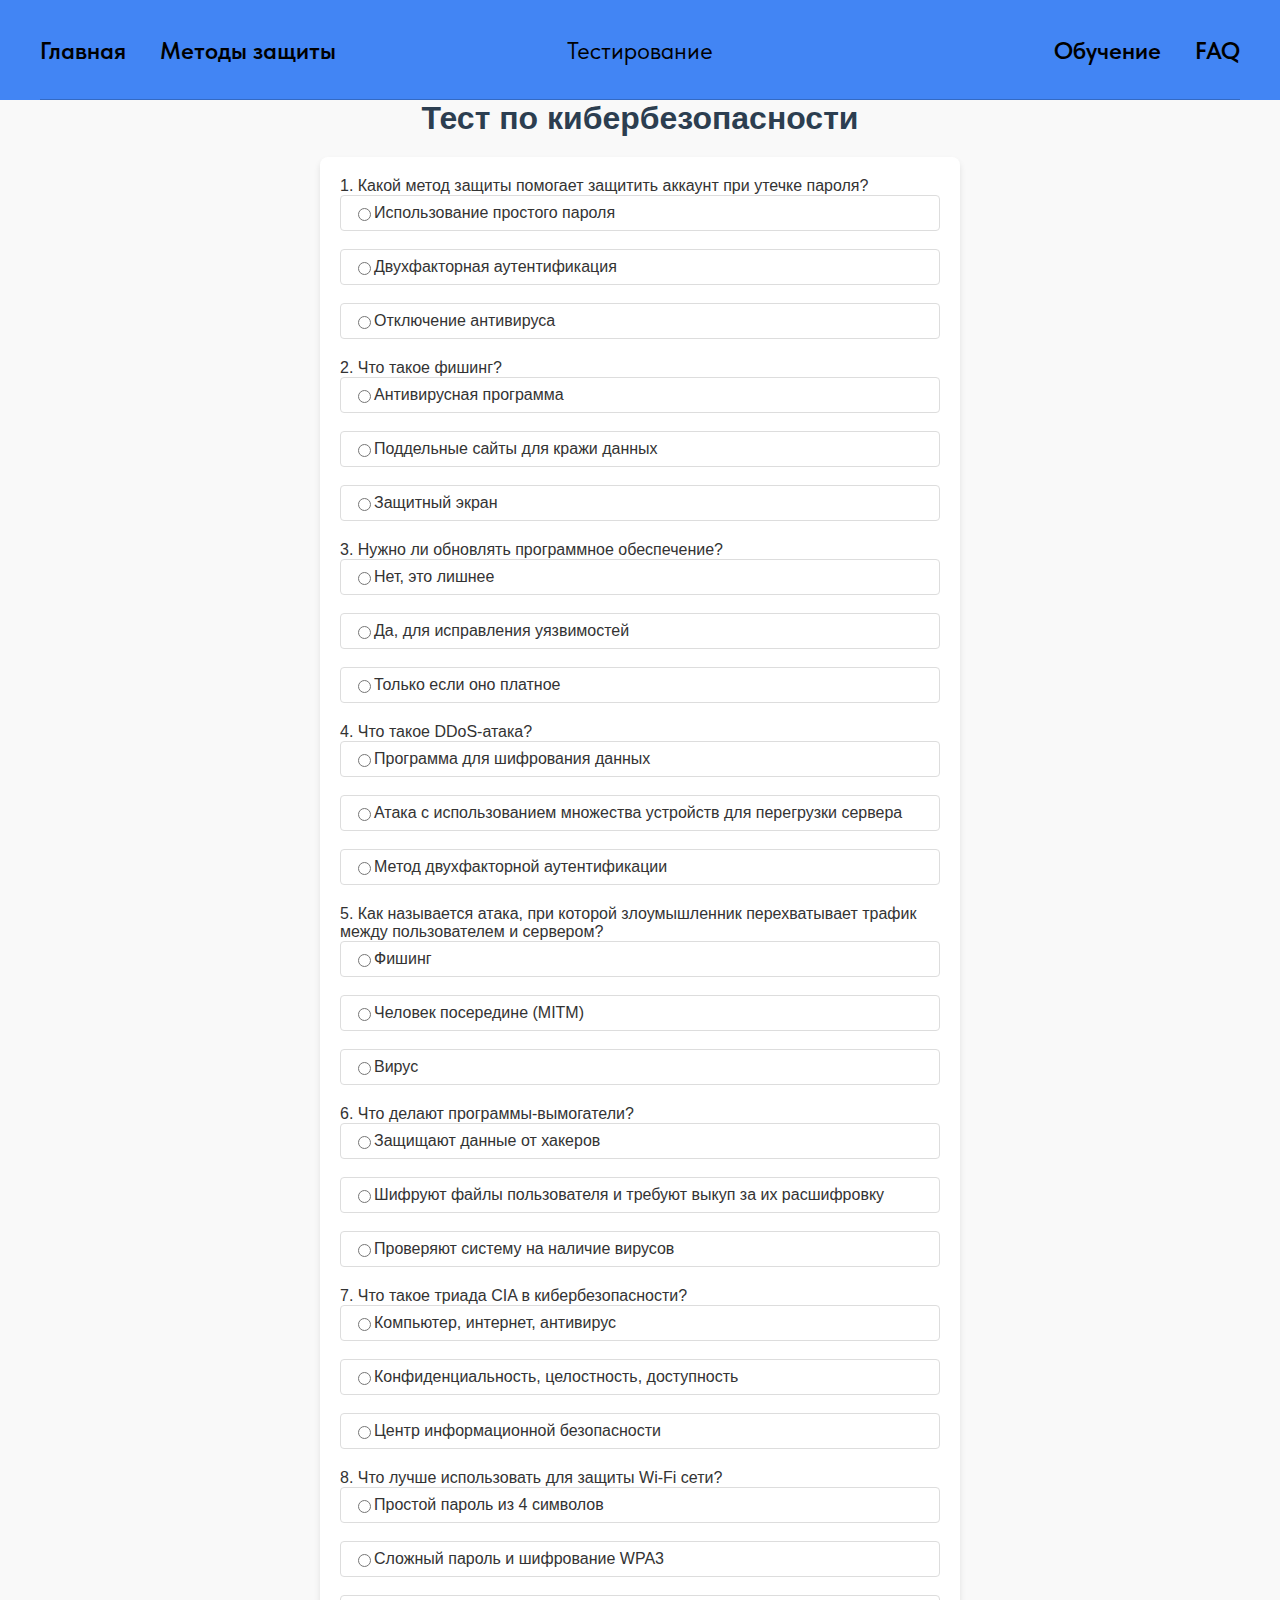
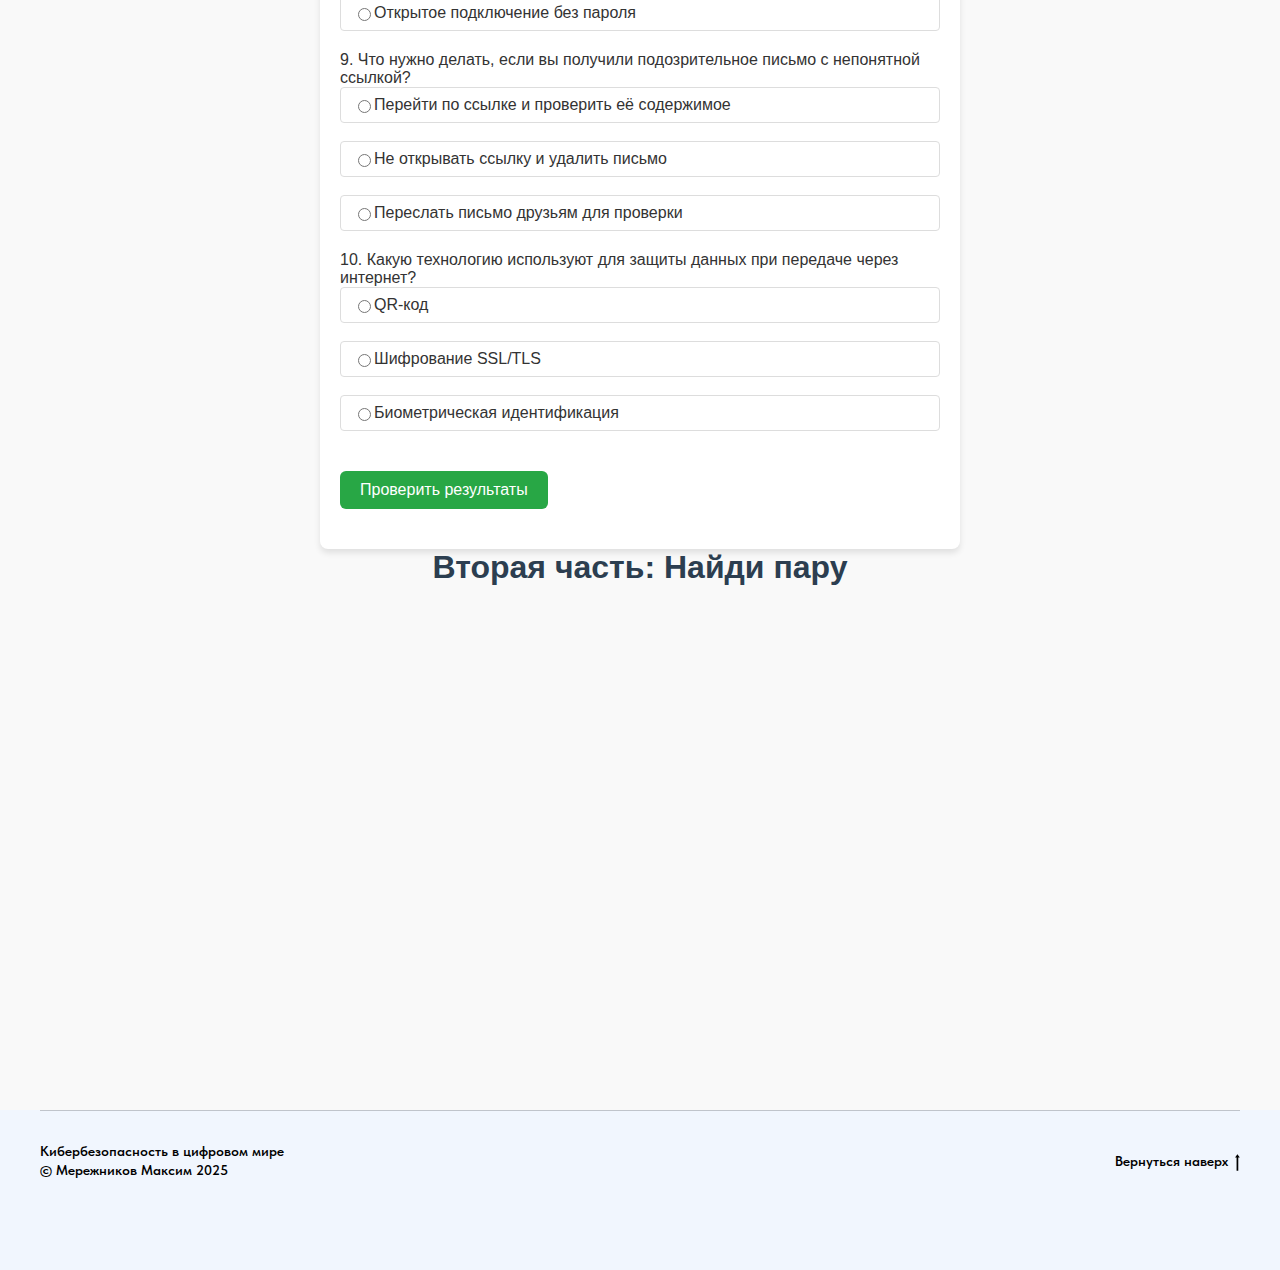
<file: test.html>
﻿<!DOCTYPE html>
<html>

<head>
    <meta charset="utf-8">
    <meta http-equiv="Content-Type" content="text/html; charset=utf-8">
    <meta name="viewport" content="width=device-width, initial-scale=1.0"> <!--metatextblock-->
    <title>Quiz Form: Education</title>
    <meta property="og:url" content="http://project12402443.tilda.ws/test">
    <meta property="og:title" content="Quiz Form: Education">
    <meta property="og:description" content="">
    <meta property="og:type" content="website">
    <link rel="canonical" href="test.html"> <!--/metatextblock-->
    <meta name="format-detection" content="telephone=no">
    <meta http-equiv="x-dns-prefetch-control" content="on">
    <link rel="dns-prefetch" href="https://ws.tildacdn.com">
    <link rel="dns-prefetch" href="https://static.tildacdn.info">
    <link rel="shortcut icon" href="img/tildafavicon.ico" type="image/x-icon"> <!-- Assets -->
    <script src="js/tilda-fallback-1.0.min.js" async="" charset="utf-8"></script>
    <link rel="stylesheet" href="css/tilda-grid-3.0.min.css" type="text/css" media="all" onerror="this.loaderr='y';">
    <link rel="stylesheet" href="ws/project12402443/tilda-blocks-page64368747.min.css?t=1741100853" type="text/css"
        media="all" onerror="this.loaderr='y';">
    <link rel="stylesheet" href="css/fonts-tildasans.css" type="text/css" media="all" onerror="this.loaderr='y';">
    <script nomodule="" src="js/tilda-polyfill-1.0.min.js" charset="utf-8"></script>
    <script
        type="text/javascript">function t_onReady(func) { if (document.readyState != 'loading') { func(); } else { document.addEventListener('DOMContentLoaded', func); } }
            function t_onFuncLoad(funcName, okFunc, time) { if (typeof window[funcName] === 'function') { okFunc(); } else { setTimeout(function () { t_onFuncLoad(funcName, okFunc, time); }, (time || 100)); } } function t_throttle(fn, threshhold, scope) { return function () { fn.apply(scope || this, arguments); }; }</script>
    <script src="js/tilda-scripts-3.0.min.js" charset="utf-8" defer="" onerror="this.loaderr='y';"></script>
    <script src="ws/project12402443/tilda-blocks-page64368747.min.js?t=1741100853" charset="utf-8" async=""
        onerror="this.loaderr='y';"></script>
    <script src="js/tilda-lazyload-1.0.min.js" charset="utf-8" async="" onerror="this.loaderr='y';"></script>
    <script src="js/tilda-menu-1.0.min.js" charset="utf-8" async="" onerror="this.loaderr='y';"></script>
    <script src="js/tilda-skiplink-1.0.min.js" charset="utf-8" async="" onerror="this.loaderr='y';"></script>
    <script src="js/tilda-events-1.0.min.js" charset="utf-8" async="" onerror="this.loaderr='y';"></script>
    <script type="text/javascript">window.dataLayer = window.dataLayer || [];</script>
    <script type="text/javascript">(function () {
            if ((/bot|google|yandex|baidu|bing|msn|duckduckbot|teoma|slurp|crawler|spider|robot|crawling|facebook/i.test(navigator.userAgent)) === false && typeof (sessionStorage) != 'undefined' && sessionStorage.getItem('visited') !== 'y' && document.visibilityState) {
                var style = document.createElement('style'); style.type = 'text/css'; style.innerHTML = '@media screen and (min-width: 980px) {.t-records {opacity: 0;}.t-records_animated {-webkit-transition: opacity ease-in-out .2s;-moz-transition: opacity ease-in-out .2s;-o-transition: opacity ease-in-out .2s;transition: opacity ease-in-out .2s;}.t-records.t-records_visible {opacity: 1;}}'; document.getElementsByTagName('head')[0].appendChild(style); function t_setvisRecs() { var alr = document.querySelectorAll('.t-records'); Array.prototype.forEach.call(alr, function (el) { el.classList.add("t-records_animated"); }); setTimeout(function () { Array.prototype.forEach.call(alr, function (el) { el.classList.add("t-records_visible"); }); sessionStorage.setItem("visited", "y"); }, 400); }
                document.addEventListener('DOMContentLoaded', t_setvisRecs);
            }
        })();</script>
</head>

<body class="t-body" style="margin:0;"> <!--allrecords-->
    <div id="allrecords" class="t-records" data-hook="blocks-collection-content-node" data-tilda-project-id="12402443"
        data-tilda-page-id="64368747" data-tilda-page-alias="test"
        data-tilda-formskey="eef08488ce70f0d3b6681bcc12402443" data-tilda-cookie="no" data-tilda-lazy="yes"
        data-tilda-root-zone="com">
        <div id="rec881041363" class="r t-rec" style="background-color:#4285f4; " data-animationappear="off"
            data-record-type="454" data-bg-color="#4285f4"> <!-- T454 -->
            <div id="nav881041363marker"></div>
            <div class="tmenu-mobile">
                <div class="tmenu-mobile__container">
                    <div class="tmenu-mobile__burgerlogo">
                        <div class="tmenu-mobile__burgerlogo__title t-title" field="title">Тестирование</div>
                    </div> <button type="button" class="t-menuburger t-menuburger_first "
                        aria-label="Навигационное меню" aria-expanded="false"> <span
                            style="background-color:#000000;"></span> <span style="background-color:#000000;"></span>
                        <span style="background-color:#000000;"></span> <span style="background-color:#000000;"></span>
                    </button>
                    <script>function t_menuburger_init(recid) {
                            var rec = document.querySelector('#rec' + recid); if (!rec) return; var burger = rec.querySelector('.t-menuburger'); if (!burger) return; var isSecondStyle = burger.classList.contains('t-menuburger_second'); if (isSecondStyle && !window.isMobile && !('ontouchend' in document)) { burger.addEventListener('mouseenter', function () { if (burger.classList.contains('t-menuburger-opened')) return; burger.classList.remove('t-menuburger-unhovered'); burger.classList.add('t-menuburger-hovered'); }); burger.addEventListener('mouseleave', function () { if (burger.classList.contains('t-menuburger-opened')) return; burger.classList.remove('t-menuburger-hovered'); burger.classList.add('t-menuburger-unhovered'); setTimeout(function () { burger.classList.remove('t-menuburger-unhovered'); }, 300); }); }
                            burger.addEventListener('click', function () { if (!burger.closest('.tmenu-mobile') && !burger.closest('.t450__burger_container') && !burger.closest('.t466__container') && !burger.closest('.t204__burger') && !burger.closest('.t199__js__menu-toggler')) { burger.classList.toggle('t-menuburger-opened'); burger.classList.remove('t-menuburger-unhovered'); } }); var menu = rec.querySelector('[data-menu="yes"]'); if (!menu) return; var menuLinks = menu.querySelectorAll('.t-menu__link-item'); var submenuClassList = ['t978__menu-link_hook', 't978__tm-link', 't966__tm-link', 't794__tm-link', 't-menusub__target-link']; Array.prototype.forEach.call(menuLinks, function (link) { link.addEventListener('click', function () { var isSubmenuHook = submenuClassList.some(function (submenuClass) { return link.classList.contains(submenuClass); }); if (isSubmenuHook) return; burger.classList.remove('t-menuburger-opened'); }); }); menu.addEventListener('clickedAnchorInTooltipMenu', function () { burger.classList.remove('t-menuburger-opened'); });
                        }
                        t_onReady(function () { t_onFuncLoad('t_menuburger_init', function () { t_menuburger_init('881041363'); }); });</script>
                    <style>
                        .t-menuburger {
                            position: relative;
                            flex-shrink: 0;
                            width: 28px;
                            height: 20px;
                            padding: 0;
                            border: none;
                            background-color: transparent;
                            outline: none;
                            -webkit-transform: rotate(0deg);
                            transform: rotate(0deg);
                            transition: transform .5s ease-in-out;
                            cursor: pointer;
                            z-index: 999;
                        }

                        .t-menuburger span {
                            display: block;
                            position: absolute;
                            width: 100%;
                            opacity: 1;
                            left: 0;
                            -webkit-transform: rotate(0deg);
                            transform: rotate(0deg);
                            transition: .25s ease-in-out;
                            height: 3px;
                            background-color: #000;
                        }

                        .t-menuburger span:nth-child(1) {
                            top: 0px;
                        }

                        .t-menuburger span:nth-child(2),
                        .t-menuburger span:nth-child(3) {
                            top: 8px;
                        }

                        .t-menuburger span:nth-child(4) {
                            top: 16px;
                        }

                        .t-menuburger__big {
                            width: 42px;
                            height: 32px;
                        }

                        .t-menuburger__big span {
                            height: 5px;
                        }

                        .t-menuburger__big span:nth-child(2),
                        .t-menuburger__big span:nth-child(3) {
                            top: 13px;
                        }

                        .t-menuburger__big span:nth-child(4) {
                            top: 26px;
                        }

                        .t-menuburger__small {
                            width: 22px;
                            height: 14px;
                        }

                        .t-menuburger__small span {
                            height: 2px;
                        }

                        .t-menuburger__small span:nth-child(2),
                        .t-menuburger__small span:nth-child(3) {
                            top: 6px;
                        }

                        .t-menuburger__small span:nth-child(4) {
                            top: 12px;
                        }

                        .t-menuburger-opened span:nth-child(1) {
                            top: 8px;
                            width: 0%;
                            left: 50%;
                        }

                        .t-menuburger-opened span:nth-child(2) {
                            -webkit-transform: rotate(45deg);
                            transform: rotate(45deg);
                        }

                        .t-menuburger-opened span:nth-child(3) {
                            -webkit-transform: rotate(-45deg);
                            transform: rotate(-45deg);
                        }

                        .t-menuburger-opened span:nth-child(4) {
                            top: 8px;
                            width: 0%;
                            left: 50%;
                        }

                        .t-menuburger-opened.t-menuburger__big span:nth-child(1) {
                            top: 6px;
                        }

                        .t-menuburger-opened.t-menuburger__big span:nth-child(4) {
                            top: 18px;
                        }

                        .t-menuburger-opened.t-menuburger__small span:nth-child(1),
                        .t-menuburger-opened.t-menuburger__small span:nth-child(4) {
                            top: 6px;
                        }

                        @media (hover),
                        (min-width:0\0) {
                            .t-menuburger_first:hover span:nth-child(1) {
                                transform: translateY(1px);
                            }

                            .t-menuburger_first:hover span:nth-child(4) {
                                transform: translateY(-1px);
                            }

                            .t-menuburger_first.t-menuburger__big:hover span:nth-child(1) {
                                transform: translateY(3px);
                            }

                            .t-menuburger_first.t-menuburger__big:hover span:nth-child(4) {
                                transform: translateY(-3px);
                            }
                        }

                        .t-menuburger_second span:nth-child(2),
                        .t-menuburger_second span:nth-child(3) {
                            width: 80%;
                            left: 20%;
                            right: 0;
                        }

                        @media (hover),
                        (min-width:0\0) {

                            .t-menuburger_second.t-menuburger-hovered span:nth-child(2),
                            .t-menuburger_second.t-menuburger-hovered span:nth-child(3) {
                                animation: t-menuburger-anim 0.3s ease-out normal forwards;
                            }

                            .t-menuburger_second.t-menuburger-unhovered span:nth-child(2),
                            .t-menuburger_second.t-menuburger-unhovered span:nth-child(3) {
                                animation: t-menuburger-anim2 0.3s ease-out normal forwards;
                            }
                        }

                        .t-menuburger_second.t-menuburger-opened span:nth-child(2),
                        .t-menuburger_second.t-menuburger-opened span:nth-child(3) {
                            left: 0;
                            right: 0;
                            width: 100% !important;
                        }

                        .t-menuburger_third span:nth-child(4) {
                            width: 70%;
                            left: unset;
                            right: 0;
                        }

                        @media (hover),
                        (min-width:0\0) {
                            .t-menuburger_third:not(.t-menuburger-opened):hover span:nth-child(4) {
                                width: 100%;
                            }
                        }

                        .t-menuburger_third.t-menuburger-opened span:nth-child(4) {
                            width: 0 !important;
                            right: 50%;
                        }

                        .t-menuburger_fourth {
                            height: 12px;
                        }

                        .t-menuburger_fourth.t-menuburger__small {
                            height: 8px;
                        }

                        .t-menuburger_fourth.t-menuburger__big {
                            height: 18px;
                        }

                        .t-menuburger_fourth span:nth-child(2),
                        .t-menuburger_fourth span:nth-child(3) {
                            top: 4px;
                            opacity: 0;
                        }

                        .t-menuburger_fourth span:nth-child(4) {
                            top: 8px;
                        }

                        .t-menuburger_fourth.t-menuburger__small span:nth-child(2),
                        .t-menuburger_fourth.t-menuburger__small span:nth-child(3) {
                            top: 3px;
                        }

                        .t-menuburger_fourth.t-menuburger__small span:nth-child(4) {
                            top: 6px;
                        }

                        .t-menuburger_fourth.t-menuburger__small span:nth-child(2),
                        .t-menuburger_fourth.t-menuburger__small span:nth-child(3) {
                            top: 3px;
                        }

                        .t-menuburger_fourth.t-menuburger__small span:nth-child(4) {
                            top: 6px;
                        }

                        .t-menuburger_fourth.t-menuburger__big span:nth-child(2),
                        .t-menuburger_fourth.t-menuburger__big span:nth-child(3) {
                            top: 6px;
                        }

                        .t-menuburger_fourth.t-menuburger__big span:nth-child(4) {
                            top: 12px;
                        }

                        @media (hover),
                        (min-width:0\0) {
                            .t-menuburger_fourth:not(.t-menuburger-opened):hover span:nth-child(1) {
                                transform: translateY(1px);
                            }

                            .t-menuburger_fourth:not(.t-menuburger-opened):hover span:nth-child(4) {
                                transform: translateY(-1px);
                            }

                            .t-menuburger_fourth.t-menuburger__big:not(.t-menuburger-opened):hover span:nth-child(1) {
                                transform: translateY(3px);
                            }

                            .t-menuburger_fourth.t-menuburger__big:not(.t-menuburger-opened):hover span:nth-child(4) {
                                transform: translateY(-3px);
                            }
                        }

                        .t-menuburger_fourth.t-menuburger-opened span:nth-child(1),
                        .t-menuburger_fourth.t-menuburger-opened span:nth-child(4) {
                            top: 4px;
                        }

                        .t-menuburger_fourth.t-menuburger-opened span:nth-child(2),
                        .t-menuburger_fourth.t-menuburger-opened span:nth-child(3) {
                            opacity: 1;
                        }

                        @keyframes t-menuburger-anim {
                            0% {
                                width: 80%;
                                left: 20%;
                                right: 0;
                            }

                            50% {
                                width: 100%;
                                left: 0;
                                right: 0;
                            }

                            100% {
                                width: 80%;
                                left: 0;
                                right: 20%;
                            }
                        }

                        @keyframes t-menuburger-anim2 {
                            0% {
                                width: 80%;
                                left: 0;
                            }

                            50% {
                                width: 100%;
                                right: 0;
                                left: 0;
                            }

                            100% {
                                width: 80%;
                                left: 20%;
                                right: 0;
                            }
                        }
                    </style>
                </div>
            </div>
            <style>
                .tmenu-mobile {
                    background-color: #111;
                    display: none;
                    width: 100%;
                    top: 0;
                    z-index: 990;
                }

                .tmenu-mobile_positionfixed {
                    position: fixed;
                }

                .tmenu-mobile__text {
                    color: #fff;
                }

                .tmenu-mobile__container {
                    min-height: 64px;
                    padding: 20px;
                    position: relative;
                    box-sizing: border-box;
                    display: -webkit-flex;
                    display: -ms-flexbox;
                    display: flex;
                    -webkit-align-items: center;
                    -ms-flex-align: center;
                    align-items: center;
                    -webkit-justify-content: space-between;
                    -ms-flex-pack: justify;
                    justify-content: space-between;
                }

                .tmenu-mobile__list {
                    display: block;
                }

                .tmenu-mobile__burgerlogo {
                    display: inline-block;
                    font-size: 24px;
                    font-weight: 400;
                    white-space: nowrap;
                    vertical-align: middle;
                }

                .tmenu-mobile__imglogo {
                    height: auto;
                    display: block;
                    max-width: 300px !important;
                    box-sizing: border-box;
                    padding: 0;
                    margin: 0 auto;
                }

                @media screen and (max-width:980px) {
                    .tmenu-mobile__menucontent_hidden {
                        display: none;
                        height: 100%;
                    }

                    .tmenu-mobile {
                        display: block;
                    }
                }

                @media screen and (max-width:980px) {
                    #rec881041363 .tmenu-mobile {
                        background-color: #ffffff;
                    }

                    #rec881041363 .t-menuburger {
                        -webkit-order: 1;
                        -ms-flex-order: 1;
                        order: 1;
                    }
                }
            </style>
            <style>
                #rec881041363 .tmenu-mobile__burgerlogo a {
                    color: #000000;
                }
            </style>
            <style>
                #rec881041363 .tmenu-mobile__burgerlogo__title {
                    color: #000000;
                }
            </style>
            <div id="nav881041363" class="t454 t454__positionstatic tmenu-mobile__menucontent_hidden"
                style=" height:100px; " data-bgcolor-hex="" data-bgcolor-rgba="" data-navmarker="nav881041363marker"
                data-appearoffset="" data-bgopacity-two="" data-menushadow="" data-menushadow-css="" data-bgopacity="1"
                data-menu="yes">
                <div class="t454__maincontainer " style="height:100px;">
                    <div class="t454__logowrapper">
                        <div class="t454__logowrapper2">
                            <div>
                                <div class="t454__logo t-title" field="title">Тестирование</div>
                            </div>
                        </div>
                    </div>
                    <div class="t454__leftwrapper" style=" padding-right:160px; text-align: left;">
                        <nav class="t454__leftmenuwrapper">
                            <ul role="list" class="t454__list t-menu__list">
                                <li class="t454__list_item" style="padding:0 15px 0 0;"> <a class="t-menu__link-item"
                                        href="index.htm" data-menu-submenu-hook="" data-menu-item-number="1">
                                        Главная
                                    </a> </li>
                                <li class="t454__list_item" style="padding:0 0 0 15px;"> <a class="t-menu__link-item"
                                        href="page64358815.html" data-menu-submenu-hook="" data-menu-item-number="2">
                                        Методы защиты
                                    </a> </li>
                            </ul>
                        </nav>
                    </div>
                    <div class="t454__rightwrapper" style=" padding-left:160px; text-align: right;">
                        <nav class="t454__rightmenuwrapper">
                            <ul class="t454__list t-menu__list">
                                <li class="t454__list_item" style="padding:0 15px 0 0;"> <a class="t-menu__link-item"
                                        href="page64358651.html" data-menu-submenu-hook=""
                                        data-menu-item-number="3">Обучение</a> </li>
                                <li class="t454__list_item" style="padding:0 0 0 15px;"> <a class="t-menu__link-item"
                                        href="faqq.html" data-menu-submenu-hook="" data-menu-item-number="4">FAQ</a>
                                </li>
                            </ul>
                        </nav>
                    </div>
                    <div class="t454__linewrapper">
                        <hr class="t454__horizontalline" style=" background-color:#000000; height:1px; opacity:0.2;">
                    </div>
                </div>
            </div>
            <style>
                @media screen and (max-width:980px) {
                    #rec881041363 .t454__logowrapper {
                        display: none;
                    }
                }
            </style>
            <style>
                @media screen and (max-width:980px) {
                    #rec881041363 .t454__leftcontainer {
                        padding: 20px;
                    }
                }

                @media screen and (max-width:980px) {
                    #rec881041363 .t454__imglogo {
                        padding: 20px 0;
                    }
                }
            </style>
            <script>t_onReady(function () { t_onFuncLoad('t_menu__highlightActiveLinks', function () { t_menu__highlightActiveLinks('.t454__list_item a'); }); }); t_onFuncLoad('t_menu__setBGcolor', function () { window.addEventListener('resize', t_throttle(function () { t_menu__setBGcolor('881041363', '.t454'); })); }); t_onReady(function () { t_onFuncLoad('t_menu__setBGcolor', function () { t_menu__setBGcolor('881041363', '.t454'); }); t_onFuncLoad('t_menu__interactFromKeyboard', function () { t_menu__interactFromKeyboard('881041363'); }); });</script>
            <script>t_onReady(function () { t_onFuncLoad('t_menu__createMobileMenu', function () { t_menu__createMobileMenu('881041363', '.t454'); }); });</script>
            <style>
                #rec881041363 .t-menu__link-item {}

                @supports (overflow:-webkit-marquee) and (justify-content:inherit) {

                    #rec881041363 .t-menu__link-item,
                    #rec881041363 .t-menu__link-item.t-active {
                        opacity: 1 !important;
                    }
                }
            </style>
            <style>
                #rec881041363 .t454__logowrapper2 a {
                    color: #000000;
                }

                #rec881041363 a.t-menu__link-item {
                    font-size: 24px;
                    color: #000000;
                    font-weight: 600;
                }
            </style>
            <style>
                #rec881041363 .t454__logo {
                    color: #000000;
                }
            </style>
        </div>
        <div id="rec881047051" class="r t-rec" style=" " data-animationappear="off" data-record-type="131">
            <!-- T123 -->
            <div class="t123">
                <div class="t-container_100 ">
                    <div class="t-width t-width_100 "> <!-- nominify begin -->
                        <!DOCTYPE html>
                        <html lang="ru">

                        <head>
                            <meta charset="UTF-8">
                            <meta name="viewport" content="width=device-width, initial-scale=1.0">
                            <title>Тест по кибербезопасности</title>
                            <style>
                                body {
                                    font-family: Arial, sans-serif;
                                    margin: 20px;
                                    background-color: #f9f9f9;
                                    color: #333;
                                }

                                h1 {
                                    text-align: center;
                                    color: #2c3e50;
                                    margin-bottom: 20px;
                                }

                                #quiz {
                                    max-width: 600px;
                                    margin: 0 auto;
                                    padding: 20px;
                                    background-color: #fff;
                                    border-radius: 8px;
                                    box-shadow: 0 4px 6px rgba(0, 0, 0, 0.1);
                                }

                                .question {
                                    margin-bottom: 20px;
                                    font-size: 16px;
                                }

                                .answer {
                                    display: block;
                                    margin-bottom: 10px;
                                    font-size: 14px;
                                }

                                label {
                                    display: flex;
                                    align-items: center;
                                    cursor: pointer;
                                    padding: 8px 12px;
                                    border: 1px solid #ddd;
                                    border-radius: 4px;
                                    transition: all 0.3s ease;
                                }

                                label:hover {
                                    background-color: #f0f8ff;
                                }

                                .correct {
                                    background-color: #d4edda;
                                    border-color: #c3e6cb;
                                    color: #155724;
                                }

                                .wrong {
                                    background-color: #f8d7da;
                                    border-color: #f5c6cb;
                                    color: #721c24;
                                }

                                button {
                                    display: inline-block;
                                    /* Изменяем на inline-block */
                                    width: auto;
                                    /* Устанавливаем автоматическую ширину */
                                    padding: 10px 20px;
                                    /* Уменьшаем внутренние отступы */
                                    font-size: 16px;
                                    /* Уменьшаем размер шрифта */
                                    color: #fff;
                                    background-color: #28a745;
                                    border: none;
                                    border-radius: 6px;
                                    /* Сlightly bigger border radius for a softer look */
                                    cursor: pointer;
                                    transition: background-color 0.3s ease;
                                    margin-top: 20px;
                                    /* Добавим отступ сверху для лучшего визуального разделения */
                                }

                                button:hover {
                                    background-color: #218838;
                                }

                                button:hover {
                                    background-color: #218838;
                                }

                                .result {
                                    margin-top: 20px;
                                    font-size: 18px;
                                    font-weight: bold;
                                    text-align: center;
                                }
                            </style>
                        </head>

                        <body>
                            <h1>Тест по кибербезопасности</h1>
                            <div id="quiz"> <!-- Вопрос 1 -->
                                <div class="question">
                                    <p>1. Какой метод защиты помогает защитить аккаунт при утечке пароля?</p>
                                    <label><input type="radio" name="q1" value="false"> Использование простого
                                        пароля</label><br> <label><input type="radio" name="q1" value="true">
                                        Двухфакторная аутентификация</label><br> <label><input type="radio" name="q1"
                                            value="false"> Отключение антивируса</label>
                                </div> <!-- Вопрос 2 -->
                                <div class="question">
                                    <p>2. Что такое фишинг?</p> <label><input type="radio" name="q2" value="false">
                                        Антивирусная программа</label><br> <label><input type="radio" name="q2"
                                            value="true"> Поддельные сайты для кражи данных</label><br> <label><input
                                            type="radio" name="q2" value="false"> Защитный экран</label>
                                </div> <!-- Вопрос 3 -->
                                <div class="question">
                                    <p>3. Нужно ли обновлять программное обеспечение?</p> <label><input type="radio"
                                            name="q3" value="false"> Нет, это лишнее</label><br> <label><input
                                            type="radio" name="q3" value="true"> Да, для исправления
                                        уязвимостей</label><br> <label><input type="radio" name="q3" value="false">
                                        Только если оно платное</label>
                                </div> <!-- Вопрос 4 -->
                                <div class="question">
                                    <p>4. Что такое DDoS-атака?</p> <label><input type="radio" name="q4" value="false">
                                        Программа для шифрования данных</label><br> <label><input type="radio" name="q4"
                                            value="true"> Атака с использованием множества устройств для перегрузки
                                        сервера</label><br> <label><input type="radio" name="q4" value="false"> Метод
                                        двухфакторной аутентификации</label>
                                </div> <!-- Вопрос 5 -->
                                <div class="question">
                                    <p>5. Как называется атака, при которой злоумышленник перехватывает трафик между
                                        пользователем и сервером?</p> <label><input type="radio" name="q5"
                                            value="false"> Фишинг</label><br> <label><input type="radio" name="q5"
                                            value="true"> Человек посередине (MITM)</label><br> <label><input
                                            type="radio" name="q5" value="false"> Вирус</label>
                                </div> <!-- Вопрос 6 -->
                                <div class="question">
                                    <p>6. Что делают программы-вымогатели?</p> <label><input type="radio" name="q6"
                                            value="false"> Защищают данные от хакеров</label><br> <label><input
                                            type="radio" name="q6" value="true"> Шифруют файлы пользователя и требуют
                                        выкуп за их расшифровку</label><br> <label><input type="radio" name="q6"
                                            value="false"> Проверяют систему на наличие вирусов</label>
                                </div> <!-- Вопрос 7 -->
                                <div class="question">
                                    <p>7. Что такое триада CIA в кибербезопасности?</p> <label><input type="radio"
                                            name="q7" value="false"> Компьютер, интернет, антивирус</label><br>
                                    <label><input type="radio" name="q7" value="true"> Конфиденциальность, целостность,
                                        доступность</label><br> <label><input type="radio" name="q7" value="false">
                                        Центр информационной безопасности</label>
                                </div> <!-- Вопрос 8 -->
                                <div class="question">
                                    <p>8. Что лучше использовать для защиты Wi-Fi сети?</p> <label><input type="radio"
                                            name="q8" value="false"> Простой пароль из 4 символов</label><br>
                                    <label><input type="radio" name="q8" value="true"> Сложный пароль и шифрование
                                        WPA3</label><br> <label><input type="radio" name="q8" value="false"> Открытое
                                        подключение без пароля</label>
                                </div> <!-- Вопрос 9 -->
                                <div class="question">
                                    <p>9. Что нужно делать, если вы получили подозрительное письмо с непонятной ссылкой?
                                    </p> <label><input type="radio" name="q9" value="false"> Перейти по ссылке и
                                        проверить её содержимое</label><br> <label><input type="radio" name="q9"
                                            value="true"> Не открывать ссылку и удалить письмо</label><br> <label><input
                                            type="radio" name="q9" value="false"> Переслать письмо друзьям для
                                        проверки</label>
                                </div> <!-- Вопрос 10 -->
                                <div class="question">
                                    <p>10. Какую технологию используют для защиты данных при передаче через интернет?
                                    </p> <label><input type="radio" name="q10" value="false"> QR-код</label><br>
                                    <label><input type="radio" name="q10" value="true"> Шифрование SSL/TLS</label><br>
                                    <label><input type="radio" name="q10" value="false"> Биометрическая
                                        идентификация</label>
                                </div> <button onclick="checkAnswers()">Проверить результаты</button>
                                <div class="result" id="result"></div>
                            </div>
                            <script>
                                function checkAnswers() {
                                    const answers = document.querySelectorAll('input[type=radio]');
                                    let correctCount = 0;

                                    answers.forEach(answer => {
                                        if (answer.value === "true" && answer.checked) {
                                            answer.parentElement.classList.add('correct');
                                            correctCount++;
                                        } else if (answer.value === "true") {
                                            answer.parentElement.classList.add('wrong');
                                        }
                                    });

                                    const resultDiv = document.getElementById('result');
                                    resultDiv.innerHTML = `Вы ответили правильно на ${correctCount} из 10 вопросов.`;
                                    resultDiv.style.color = correctCount === 10 ? '#28a745' : '#dc3545';
                                }
                            </script>
                        </body>
                        <h1>Вторая часть: Найди пару</h1>
                        <iframe src="https://learningapps.org/watch?v=phyec231t25" style="border:0px;width:100%;height:500px" allowfullscreen="true" webkitallowfullscreen="true" mozallowfullscreen="true"></iframe>

                        </html> <!-- nominify end -->
                    </div>
                </div>
            </div>
        </div>
        <div id="rec881040067" class="r t-rec t-rec_pb_60 t-rec_pb-res-480_45"
            style="padding-bottom:60px;background-color:#f1f6fe; " data-animationappear="off" data-record-type="389"
            data-bg-color="#f1f6fe"> <!-- T389 -->
            <div class="t389" id="t-footer_881040067">
                <div class="t389__maincontainer" style="height: 100px;">
                    <div class="t389__linewrapper">
                        <hr class="t389__horizontalline t-divider" data-divider-fieldset="color2,opacity,bordersize"
                            style="background-color:#000000; height:1px; opacity:0.2;">
                    </div>
                    <div class="t389__content">
                        <div class="t389__col t389__col_hiddenmobile">
                            <div class="t389__typo t389__copyright t-name t-name_xs" field="text">
                                Кибербезопасность в цифровом мире © Мережников Максим 2025
                            </div>
                        </div>
                        <div class="t389__col t389__col_center t-align_center"> </div>
                        <div class="t389__col t389__col_mobile">
                            <div class="t389__typo t389__copyright t-name t-name_xs" field="text">
                                Кибербезопасность в цифровом мире © Мережников Максим 2025
                            </div>
                        </div>
                        <div class="t389__col">
                            <div class="t389__scroll t-align_right"> <a
                                    class="t389__typo t-name t-name_xs t389_scrolltop"
                                    href="javascript:t389_scrollToTop();">
                                    Вернуться наверх
                                    <span class="t389__icon"> <svg role="presentation" width="5" height="17"
                                            viewbox="0 0 6 20">
                                            <path fill="#000000"
                                                d="M5.78 3.85L3.12.28c-.14-.14-.3-.14-.43 0L.03 3.85c-.14.13-.08.27.13.27h1.72V20h2.06V4.12h1.72c.15 0 .22-.07.19-.17a.26.26 0 00-.07-.1z"
                                                fill-rule="evenodd"></path>
                                        </svg> </span> </a> </div>
                        </div>
                    </div>
                </div>
            </div>
            <style>
                #rec881040067 .t389__copyright {
                    color: #000000;
                }

                #rec881040067 .t389_scrolltop {
                    color: #000000;
                }
            </style>
        </div>
    </div>
</body>

</html>
</file>
<file: css/fonts-tildasans.css>
@font-face {
  font-family: 'TildaSans';
  font-style: normal;
  font-weight: 250 1000;
  src: url('../fonts/tildasans/TildaSans-VF.woff2') format('woff2-variations'),
       url('../fonts/tildasans/TildaSans-VF.woff') format('woff-variations');     
}
@font-face {
  font-family: 'TildaSans';
  font-style: normal;
  font-weight: 300;
  src: url('../fonts/tildasans/TildaSans-Light.eot');
  src: url('../fonts/tildasans/TildaSans-Light-1.eot') format('embedded-opentype'),
       url('../fonts/tildasans/TildaSans-VF.woff2') format('woff2-variations'),
       url('../fonts/tildasans/TildaSans-VF.woff') format('woff-variations'),
       url('../fonts/tildasans/TildaSans-Light.woff2') format('woff2'),
       url('../fonts/tildasans/TildaSans-Light.woff') format('woff');
}
@font-face {
  font-family: 'TildaSans';
  font-style: normal;
  font-weight: 400;
  src: url('../fonts/tildasans/TildaSans-Regular.eot');
  src: url('../fonts/tildasans/TildaSans-Regular-1.eot') format('embedded-opentype'),
       url('../fonts/tildasans/TildaSans-VF.woff2') format('woff2-variations'),
       url('../fonts/tildasans/TildaSans-VF.woff') format('woff-variations'),  
       url('../fonts/tildasans/TildaSans-Regular.woff2') format('woff2'),
       url('../fonts/tildasans/TildaSans-Regular.woff') format('woff');
}
@font-face {
  font-family: 'TildaSans';
  font-style: normal;
  font-weight: 500;
  src: url('../fonts/tildasans/TildaSans-Medium.eot');
  src: url('../fonts/tildasans/TildaSans-Medium-1.eot') format('embedded-opentype'),
       url('../fonts/tildasans/TildaSans-VF.woff2') format('woff2-variations'),
       url('../fonts/tildasans/TildaSans-VF.woff') format('woff-variations'),  
       url('../fonts/tildasans/TildaSans-Medium.woff2') format('woff2'),
       url('../fonts/tildasans/TildaSans-Medium.woff') format('woff');
}
@font-face {
  font-family: 'TildaSans';
  font-style: normal;
  font-weight: 600;
  src: url('../fonts/tildasans/TildaSans-Semibold.eot');
  src: url('../fonts/tildasans/TildaSans-Semibold-1.eot') format('embedded-opentype'),
       url('../fonts/tildasans/TildaSans-VF.woff2') format('woff2-variations'),
       url('../fonts/tildasans/TildaSans-VF.woff') format('woff-variations'),  
       url('../fonts/tildasans/TildaSans-Semibold.woff2') format('woff2'),
       url('../fonts/tildasans/TildaSans-Semibold.woff') format('woff');
}
@font-face {
  font-family: 'TildaSans';
  font-style: normal;
  font-weight: 700;
  src: url('../fonts/tildasans/TildaSans-Bold.eot');
  src: url('../fonts/tildasans/TildaSans-Bold-1.eot') format('embedded-opentype'),
       url('../fonts/tildasans/TildaSans-VF.woff2') format('woff2-variations'),
       url('../fonts/tildasans/TildaSans-VF.woff') format('woff-variations'),  
       url('../fonts/tildasans/TildaSans-Bold.woff2') format('woff2'),
       url('../fonts/tildasans/TildaSans-Bold.woff') format('woff');
}
@font-face {
  font-family: 'TildaSans';
  font-style: normal;
  font-weight: 800;
  src: url('../fonts/tildasans/TildaSans-Extrabold.eot');
  src: url('../fonts/tildasans/TildaSans-Extrabold-1.eot') format('embedded-opentype'),
       url('../fonts/tildasans/TildaSans-VF.woff2') format('woff2-variations'),
       url('../fonts/tildasans/TildaSans-VF.woff') format('woff-variations'),  
       url('../fonts/tildasans/TildaSans-Extrabold.woff2') format('woff2'),
       url('../fonts/tildasans/TildaSans-Extrabold.woff') format('woff');
}
@font-face {
  font-family: 'TildaSans';
  font-style: normal;
  font-weight: 900;
  src: url('../fonts/tildasans/TildaSans-Black.eot');
  src: url('../fonts/tildasans/TildaSans-Black-1.eot') format('embedded-opentype'),
       url('../fonts/tildasans/TildaSans-VF.woff2') format('woff2-variations'),
       url('../fonts/tildasans/TildaSans-VF.woff') format('woff-variations'),  
       url('../fonts/tildasans/TildaSans-Black.woff2') format('woff2'),
       url('../fonts/tildasans/TildaSans-Black.woff') format('woff');
}
</file>
<file: css/tilda-grid-3.0.min.css>
*,*:before,*:after{-webkit-box-sizing:content-box;-moz-box-sizing:content-box;box-sizing:content-box}div,span,h1,h2,h3,h4,h5,h6,p,blockquote,pre,a,code,img,b,u,i,center,table,tr,th,td,video{margin:0;padding:0;border:0}sup{line-height:0;font-size:smaller;vertical-align:super}sub{line-height:0;font-size:smaller;vertical-align:sub}.t-clear{clear:both}.t-row{margin:0}.t-container{margin-left:auto;margin-right:auto;width:100%;max-width:1200px;padding:0}.t-container.flexx{display:-webkit-box;display:-moz-box;display:-ms-flexbox;display:-webkit-flex;display:flex}.t-container_flex{display:-webkit-box;display:-moz-box;display:-ms-flexbox;display:-webkit-flex;display:flex}.t-container_100{width:100%;padding:0}.t-container_10{margin-left:auto;margin-right:auto;width:100%;max-width:1000px;padding:0}.t-container_8{margin-left:auto;margin-right:auto;width:100%;max-width:800px;padding:0}.t-container:before,.t-container:after,.t-container_10:before,.t-container_10:after,.t-container_8:before,.t-container_8:after,.t-container_100:before,.t-container_100:after{display:table;content:" ";width:0}.t-container:after,.t-container_10:after,.t-container_8:after,.t-container_100:after{clear:both}.t-col{display:inline;float:left;margin-left:20px;margin-right:20px;width:100%}.t-col.flexx{align-items:stretch;height:inherit;margin-top:auto;margin-bottom:auto}.t-col_flex{align-items:stretch;height:inherit;margin-top:auto;margin-bottom:auto}.t-col_1{max-width:60px}.t-col_2{max-width:160px}.t-col_3{max-width:260px}.t-col_4{max-width:360px}.t-col_5{max-width:460px}.t-col_6{max-width:560px}.t-col_7{max-width:660px}.t-col_8{max-width:760px}.t-col_9{max-width:860px}.t-col_10{max-width:960px}.t-col_11{max-width:1060px}.t-col_12{max-width:1160px}.t-col_100{max-width:100vw}.t-prefix_1{padding-left:100px}.t-prefix_2{padding-left:200px}.t-prefix_3{padding-left:300px}.t-prefix_4{padding-left:400px}.t-prefix_5{padding-left:500px}.t-prefix_6{padding-left:600px}.t-prefix_7{padding-left:700px}.t-prefix_8{padding-left:800px}.t-prefix_9{padding-left:900px}.t-prefix_10{padding-left:1000px}.t-prefix_11{padding-left:1100px}.t-prefix_12{padding-left:1200px}.t-width{width:100%}.t-width_1{max-width:60px}.t-width_2{max-width:160px}.t-width_3{max-width:260px}.t-width_4{max-width:360px}.t-width_5{max-width:460px}.t-width_6{max-width:560px}.t-width_7{max-width:660px}.t-width_8{max-width:760px}.t-width_9{max-width:860px}.t-width_10{max-width:960px}.t-width_11{max-width:1060px}.t-width_12{max-width:1160px}.t-width_100{max-width:100%}.t-cell{display:table-cell;vertical-align:middle;height:100%;margin-left:0;margin-right:0}.t-cell_25{width:25vw}.t-cell_33{width:33.3333333vw}.t-cell_50{width:50vw}.t-cell_100{width:100vw}@media screen and (max-width:1200px){.t-container{max-width:960px;padding:0}.t-container_10{max-width:780px}.t-container_8{max-width:640px}.t-col{display:inline;float:left;margin-left:10px;margin-right:10px;width:100%}.t-col_1{max-width:60px}.t-col_2{max-width:140px}.t-col_3{max-width:220px}.t-col_4{max-width:300px}.t-col_5{max-width:380px}.t-col_6{max-width:460px}.t-col_7{max-width:540px}.t-col_8{max-width:620px}.t-col_9{max-width:700px}.t-col_10{max-width:780px}.t-col_11{max-width:860px}.t-col_12{max-width:940px}.t-prefix_1{padding-left:80px}.t-prefix_2{padding-left:160px}.t-prefix_3{padding-left:240px}.t-prefix_4{padding-left:320px}.t-prefix_5{padding-left:400px}.t-prefix_6{padding-left:480px}.t-prefix_7{padding-left:560px}.t-prefix_8{padding-left:640px}.t-prefix_9{padding-left:720px}.t-prefix_10{padding-left:800px}.t-prefix_11{padding-left:880px}.t-prefix_12{padding-left:960px}.t-width_1{max-width:60px}.t-width_2{max-width:140px}.t-width_3{max-width:220px}.t-width_4{max-width:300px}.t-width_5{max-width:380px}.t-width_6{max-width:460px}.t-width_7{max-width:540px}.t-width_8{max-width:620px}.t-width_9{max-width:700px}.t-width_10{max-width:780px}.t-width_11{max-width:860px}.t-width_12{max-width:940px}.t-width_100{max-width:100%}}@media screen and (max-width:960px){.t-container{max-width:640px}.t-container.flexx{display:block}.t-container_flex{display:block}.t-col{display:block;float:none;padding-left:20px;padding-right:20px;margin:0;width:100%;max-width:100%;box-sizing:border-box}.t-col_1,.t-col_2,.t-col_3,.t-col_4,.t-col_5,.t-col_6,.t-col_7,.t-col_8,.t-col_9,.t-col_10,.t-col_11,.t-col_12{width:100%;max-width:100%}.t-prefix_1,.t-prefix_2,.t-prefix_3,.t-prefix_4,.t-prefix_5,.t-prefix_6,.t-prefix_7,.t-prefix_8,.t-prefix_9,.t-prefix_10,.t-prefix_11,.t-prefix_12{padding-left:none}}
</file>
<file: ws/project12402443/tilda-blocks-page64368747.min.css>
.csssize{height:4312px}.t-body{margin:0}#allrecords{-webkit-font-smoothing:antialiased;background-color:none}#allrecords a{color:#ff8562;text-decoration:none}#allrecords a,#allrecords button,#allrecords .t-radio,#allrecords .t-checkbox,#allrecords .t-img-select{outline:none}#allrecords a:focus-visible,#allrecords button:focus-visible,#allrecords .t-focusable,#allrecords .t-focusable .t-btn,#allrecords .t-focusable .t-btntext,#allrecords .t-img-select:focus-visible+.t-img-select__indicator,#allrecords .t-img-select:focus-visible+.t-img-select__indicator:after,#allrecords .t-radio:focus-visible+.t-radio__indicator,#allrecords .t-checkbox:focus-visible+.t-checkbox__indicator{outline-color:#2015FF;outline-offset:4px;outline-style:auto}#allrecords .t-descr a:focus-visible,#allrecords .t-sociallinks a:focus-visible,#allrecords .ya-share2__link:focus-visible{outline-offset:2px}#allrecords a[href^=tel]{color:inherit;text-decoration:none}#allrecords ol{padding-left:22px}#allrecords ul{padding-left:20px}#allrecords b,#allrecords strong{font-weight:700}@media print{body,html{min-width:1200px;max-width:1200px;padding:0;margin:0 auto;border:none}}.t-records{-webkit-font_smoothing:antialiased;background-color:none}.t-records a{color:#ff8562;text-decoration:none}.t-records a[href^=tel]{color:inherit;text-decoration:none}.t-records ol{padding-left:22px;margin-top:0;margin-bottom:10px}.t-records ul{padding-left:20px;margin-top:0;margin-bottom:10px}.t-mbfix{opacity:.01;-webkit-transform:translateX(0);-ms-transform:translateX(0);transform:translateX(0);position:fixed;width:100%;height:500px;background-color:white;top:0;left:0;z-index:10000;-webkit-transition:all 0.1s ease;transition:all 0.1s ease}.t-mbfix_hide{-webkit-transform:translateX(3000px);-ms-transform:translateX(3000px);transform:translateX(3000px)}img:not([src]){visibility:hidden}.t-body_scroll-locked{position:fixed;left:0;width:100%;height:100%;overflow:hidden}.r_anim{-webkit-transition:opacity 0.5s;transition:opacity 0.5s}.r_hidden{opacity:0}.r_showed{opacity:1}@media screen and (max-width:1024px){a:active,button:active{-webkit-tap-highlight-color:rgba(255,255,255,.1)}}.t-name{font-family:'TildaSans',Arial,sans-serif;font-weight:600;color:#000000}.t-name_xs{font-size:16px;line-height:1.35}.t-title{font-family:'TildaSans',Arial,sans-serif;font-weight:600;color:#000000}.t-align_center{text-align:center}.t-align_right{text-align:right}.t-tildalabel{background-color:#000;color:#fff;width:100%;height:70px;font-family:Arial;font-size:14px}.t-tildalabel:hover .t-tildalabel__wrapper{opacity:1}.t-tildalabel__wrapper{display:table;height:30px;width:270px;margin:0 auto;padding-top:20px;opacity:.4}.t-tildalabel__txtleft{display:table-cell;width:120px;height:30px;vertical-align:middle;text-align:right;padding-right:12px;font-weight:300;font-size:12px}.t-tildalabel__wrapimg{display:table-cell;width:30px;height:30px;vertical-align:middle}.t-tildalabel__img{width:30px;height:30px;vertical-align:middle}.t-tildalabel__txtright{display:table-cell;width:120px;height:30px;vertical-align:middle;padding-left:12px;font-weight:500;letter-spacing:2px}.t-tildalabel__link{color:#fff;text-decoration:none;vertical-align:middle}.t-rec_pb_60{padding-bottom:60px}@media screen and (max-width:1200px){.t-name_xs{font-size:14px}}@media screen and (max-width:640px){.t-name_xs{font-size:12px}}@media screen and (max-width:480px){.t-rec_pb_60{padding-bottom:60px}.t-rec_pb-res-480_45{padding-bottom:45px!important}}.t-menusub__menu{display:none}.t454__imglogo{height:auto;display:block}.t454__linewrapper{position:absolute;bottom:0;width:100%}.t454__horizontalline{margin:0;border:0;background-color:#C2C2C2;height:1px;right:0;bottom:0;margin:0 40px 0 40px}.t454__leftmenuwrapper,.t454__rightmenuwrapper{display:inline-table;height:100%;vertical-align:middle}.t454__leftmenuwrapper .t454__list,.t454__rightmenuwrapper .t454__list{display:table-cell;vertical-align:middle}.t454__logowrapper{position:absolute;left:50%;-webkit-transform:translateX(-50%);transform:translateX(-50%);display:table;height:inherit;z-index:100}.t454__logowrapper2{display:table-cell;vertical-align:middle;position:relative;z-index:100}.t454__logowrapper2 a{display:inline-block}.t454__imglogo{max-width:300px}.t454__leftwrapper,.t454__rightwrapper{width:50%;box-sizing:border-box;position:absolute;height:100%}.t454__leftwrapper{text-align:right;padding-right:200px;padding-left:40px;left:0}.t454__rightwrapper{text-align:left;padding-left:200px;padding-right:40px;right:0}@media screen and (max-width:1200px){.t454__leftwrapper{padding-left:20px}.t454__rightwrapper{padding-right:20px}}.t454{width:100%;height:80px;z-index:990;position:fixed;top:0;box-shadow:0 1px 3px rgba(0,0,0,0);transition:background-color 300ms linear}.t454__beforeready{visibility:hidden}.t454 ul{margin:0}.t454__maincontainer{width:100%;height:80px;display:table;position:relative}.t454__maincontainer.t454__c12collumns{max-width:1200px;margin:0 auto}.t454__logo{display:inline-block;font-size:24px;font-weight:400;white-space:nowrap}.t454__list{list-style-type:none;margin:0;padding:0!important}.t454__list_item{clear:both;font-family:'TildaSans',Arial,sans-serif;font-size:16px;display:inline-block;padding-left:15px;padding-right:15px;margin:0;color:#000000;white-space:nowrap}.t454__list_item .t-active{opacity:.7}.t454__list_item:first-child{padding-left:0}.t454__list_item:last-child{padding-right:0}.t454 a,#allrecords .t454 a{text-decoration:none;color:#000000}.t454.t454__positionabsolute{position:absolute}.t454.t454__positionfixed{position:fixed}.t454.t454__positionstatic{position:static}.t454__mobile{display:none}@media screen and (max-width:980px){.t454__linewrapper{display:none}.t454{position:static;text-align:center;display:block;margin:0;padding:0;height:auto!important}.t454__maincontainer{padding:20px 0 40px 0}.t454.t454__positionabsolute,.t454.t454__positionfixed,.t454.t454__positionstatic{position:static}.t454__imglogo{width:auto;box-sizing:border-box;padding:20px;margin:0 auto;max-width:100%!important}.t454__imglogomobile.t454__imglogo{max-width:100%!important}.t454__rightcontainer{display:table;position:static;float:none;text-align:center;margin:0 auto}.t454__leftmenuwrapper,.t454__rightmenuwrapper,.t454__leftwrapper,.t454__rightwrapper{height:initial}.t454__logo{text-align:center;margin:20px}.t454 img{float:inherit}.t454 .t454__list_item{display:block;text-align:center;padding:10px!important;white-space:normal}.t454__logo{white-space:normal;padding:0}.t454__logowrapper{position:static;display:table;width:100%;padding:20px;box-sizing:border-box;-webkit-transform:none;transform:none}.t454__logowrapper2{display:block;position:static}.t454__leftwrapper,.t454__rightwrapper,.rightmenuwrapper{position:static;padding:0!important;width:100%}.t454__rightmenuwrapper,.t454__leftmenuwrapper,.t454__leftmenuwrapper .t454__list,.t454__rightmenuwrapper .t454__list{display:block}}.t123__centeredContainer{text-align:center}.t389{overflow:hidden}.t389__linewrapper{position:absolute;top:0;width:100%}.t389__horizontalline{border:0;background-color:#C2C2C2;height:1px;right:0;bottom:0;margin:0 40px 0 40px}.t389__maincontainer{width:100%;height:80px;display:table;position:relative}.t389__content{padding:2px 40px 0;display:table-cell;vertical-align:middle}.t389__col{display:table-cell;vertical-align:middle}.t389__col_center{width:100%;padding:0 16px}.t389__list{list-style-type:none;padding-left:0!important;margin-bottom:0!important}.t389__list_item{display:inline-block;margin:0 15px}.t389__copyright,.t389__scroll{width:250px}.t389__typo{font-size:14px}.t389__col_mobile{display:none}.t389_scrolltop{position:relative;padding-right:12px;display:inline-block}.t389__icon{position:absolute;right:0;top:2px}.t389__copyright,#allrecords .t389_scrolltop,#allrecords .t389__list_item a{color:#222}@media screen and (max-width:1200px){.t389__content{padding:2px 20px 0}.t389__col,.t389__copyright,.t389__scroll{width:230px}.t389__col_center{width:100%}.t389__horizontalline{margin:0 20px}}@media screen and (max-width:960px){.t389__col,.t389__copyright,.t389__scroll{width:100%;display:block;text-align:center}.t389__maincontainer{display:block}.t389__content{display:block}.t389__col_mobile{display:block}.t389__col_hiddenmobile{display:none}.t389__maincontainer{height:auto!important;padding:40px 0}.t389__col{margin-bottom:20px;padding:0}.t389__list_item{margin:0 10px 4px}.t389__col:last-child{margin-bottom:0}}@media screen and (max-width:670px){.t389__typo{font-size:12px}}
</file>
